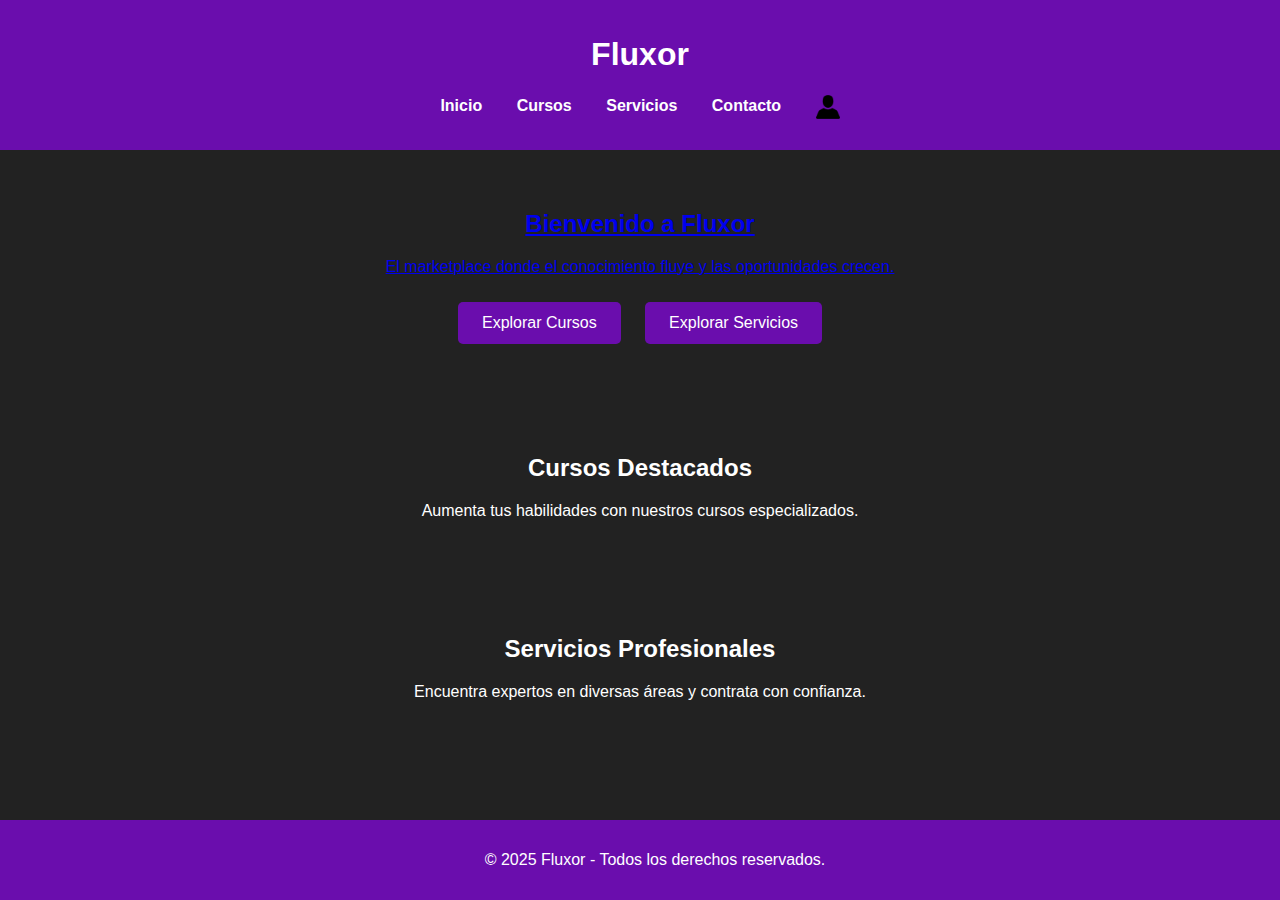
<file: Fluxor/index.html>
<!DOCTYPE html>
<html lang="es">
<head>
    <meta charset="UTF-8">
    <meta name="viewport" content="width=device-width, initial-scale=1.0">
    <title>Fluxor - Marketplace de Cursos y Servicios</title>
    <link rel="stylesheet" href="assets/styles.css">
</head>
<body>
    <header>
        <h1>Fluxor</h1>
        <nav>
            <ul>
                <li><a href="#inicio">Inicio</a></li>
                <li><a href="#cursos">Cursos</a></li>
                <li><a href="#servicios">Servicios</a></li>
                <li><a href="#contacto">Contacto</a></li>
                <li><a href="/Fluxor/pages/login.html"><img src="img/64096.png" class="user-icon"></li>
            </ul>
        </nav>
    </header>
    
    <section id="inicio">
        <h2>Bienvenido a Fluxor</h2>
        <p>El marketplace donde el conocimiento fluye y las oportunidades crecen.</p>
        <a href="#cursos" class="btn">Explorar Cursos</a>
        <a href="#servicios" class="btn">Explorar Servicios</a>
    </section>

    <section id="cursos">
        <h2>Cursos Destacados</h2>
        <p>Aumenta tus habilidades con nuestros cursos especializados.</p>
        <!-- Aquí irán los cursos -->
    </section>

    <section id="servicios">
        <h2>Servicios Profesionales</h2>
        <p>Encuentra expertos en diversas áreas y contrata con confianza.</p>
        <!-- Aquí irán los servicios -->
    </section>

    <footer>
        <p>&copy; 2025 Fluxor - Todos los derechos reservados.</p>
    </footer>
</body>
</html>
</file>
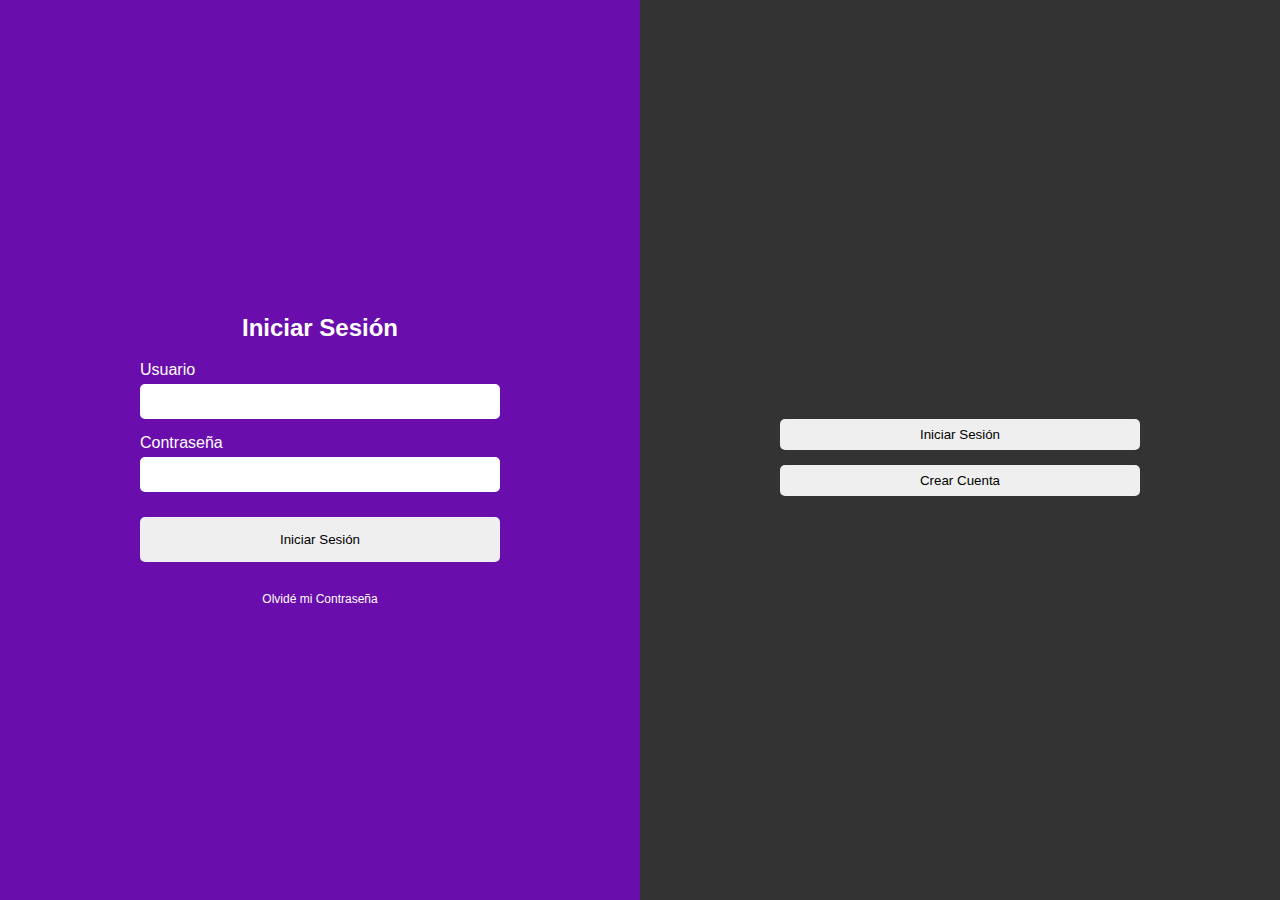
<file: Fluxor/pages/login.html>
<!DOCTYPE html>
<html lang="es">
<head>
    <meta charset="UTF-8">
    <meta name="viewport" content="width=device-width, initial-scale=1.0">
    <title>Login - Fluxor</title>
    <link rel="stylesheet" href="../assets/loginRegister.css">
</head>
<body>
    <div class="container">
        <div class="left-side" id="left-side">
            <h2>Iniciar Sesión</h2>
            <form id="login-form">
                <label for="username">Usuario</label>
                <input type="text" id="username" name="username" required>
                <label for="password">Contraseña</label>
                <input type="password" id="password" name="password" required>
                <button type="submit">Iniciar Sesión</button>
                <a href="#" id="forgot-password" class="small-text">Olvidé mi Contraseña</a>
            </form>
        </div>
        <div class="right-side">
            <button id="show-login">Iniciar Sesión</button>
            <button id="show-register">Crear Cuenta</button>
        </div>
    </div>
    <script src="../js/main.js"></script>
</body>
</html>
</file>
<file: Fluxor/assets/styles.css>
body {
    font-family: Arial, sans-serif;
    margin: 0;
    padding: 0;
    background-color: #222;
    color: white;
}

header {
    background-color: #6a0dad;
    color: white;
    padding: 15px;
    text-align: center;
}

nav ul {
    list-style: none;
    padding: 0;
}

nav ul li {
    display: inline;
    margin: 0 15px;
}

nav ul li a {
    color: white;
    text-decoration: none;
    font-weight: bold;
}

section {
    padding: 40px;
    text-align: center;
}

.btn {
    display: inline-block;
    margin: 10px;
    padding: 12px 24px;
    background-color: #6a0dad;
    color: white;
    text-decoration: none;
    border-radius: 5px;
    transition: background 0.3s;
}

.btn:hover {
    background-color: white;
    color: #222;
}

footer {
    background-color: #6a0dad;
    color: white;
    text-align: center;
    padding: 15px;
    position: fixed;
    bottom: 0;
    width: 100%;
}

.user-icon {
    width: 24px;
    height: 24px;
    vertical-align: middle;
}
</file>
<file: Fluxor/assets/loginRegister.css>
body {
    margin: 0;
    font-family: Arial, sans-serif;
}

.container {
    display: flex;
    height: 100vh;
}

.left-side, .right-side {
    flex: 1;
    display: flex;
    flex-direction: column;
    justify-content: center;
    align-items: center;
    padding: 20px;
}

.left-side {
    background-color: #6a0dad;
    color: white;
}

.right-side {
    background-color: #333333;
    color: white;
}

form {
    display: flex;
    flex-direction: column;
    width: 60%;
}

label {
    margin-bottom: 5px;
}

input {
    margin-bottom: 15px;
    padding: 10px;
    border: none;
    border-radius: 5px;
}

button {
    padding: 10px;
    border: none;
    border-radius: 5px;
    cursor: pointer;
    margin-top: 10px;
}

.left-side button {
    width: 100%;
    padding: 15px;
}

.right-side button {
    width: 60%;
    padding: 8px;
    margin-top: 15px;
}

.small-text {
    display: block;
    margin-top: 30px;
    font-size: 12px;
    color: #ffffff;
    text-decoration: none;
    cursor: pointer;
    text-align: center; 
}
</file>
